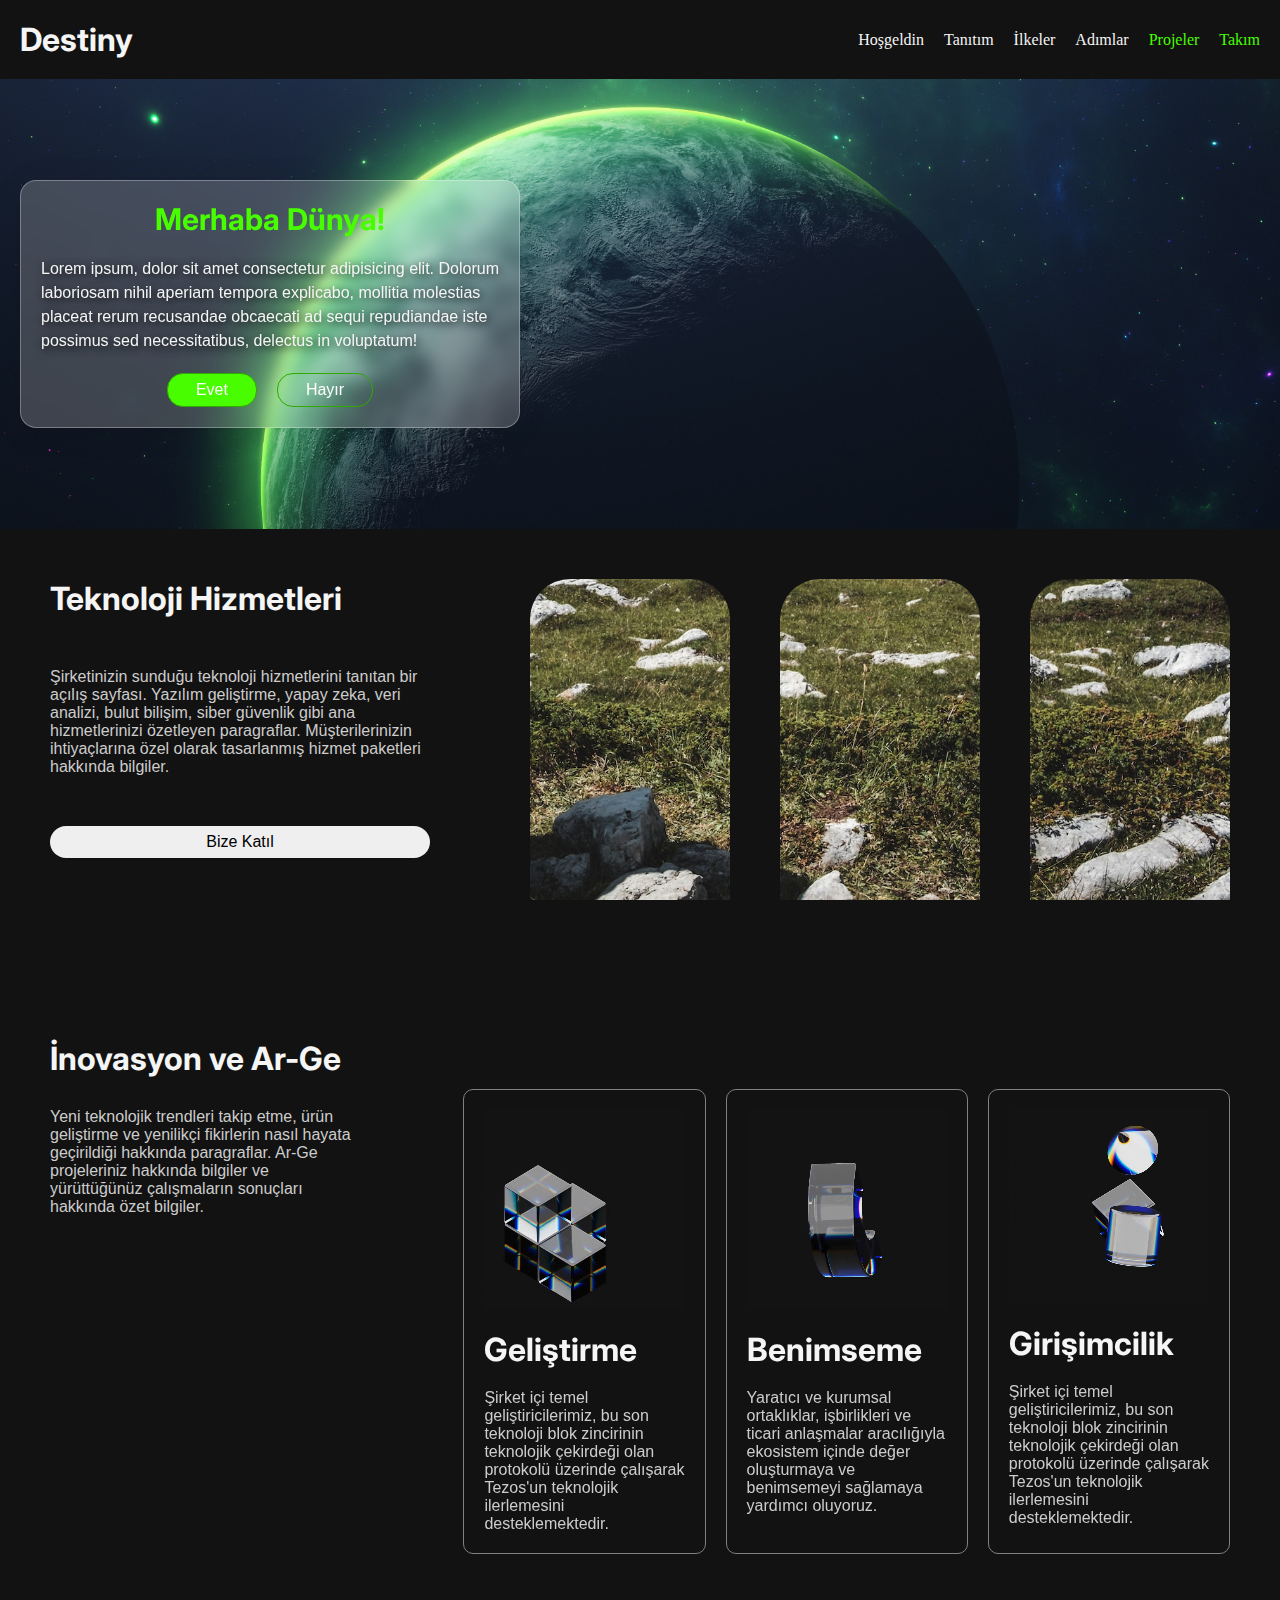
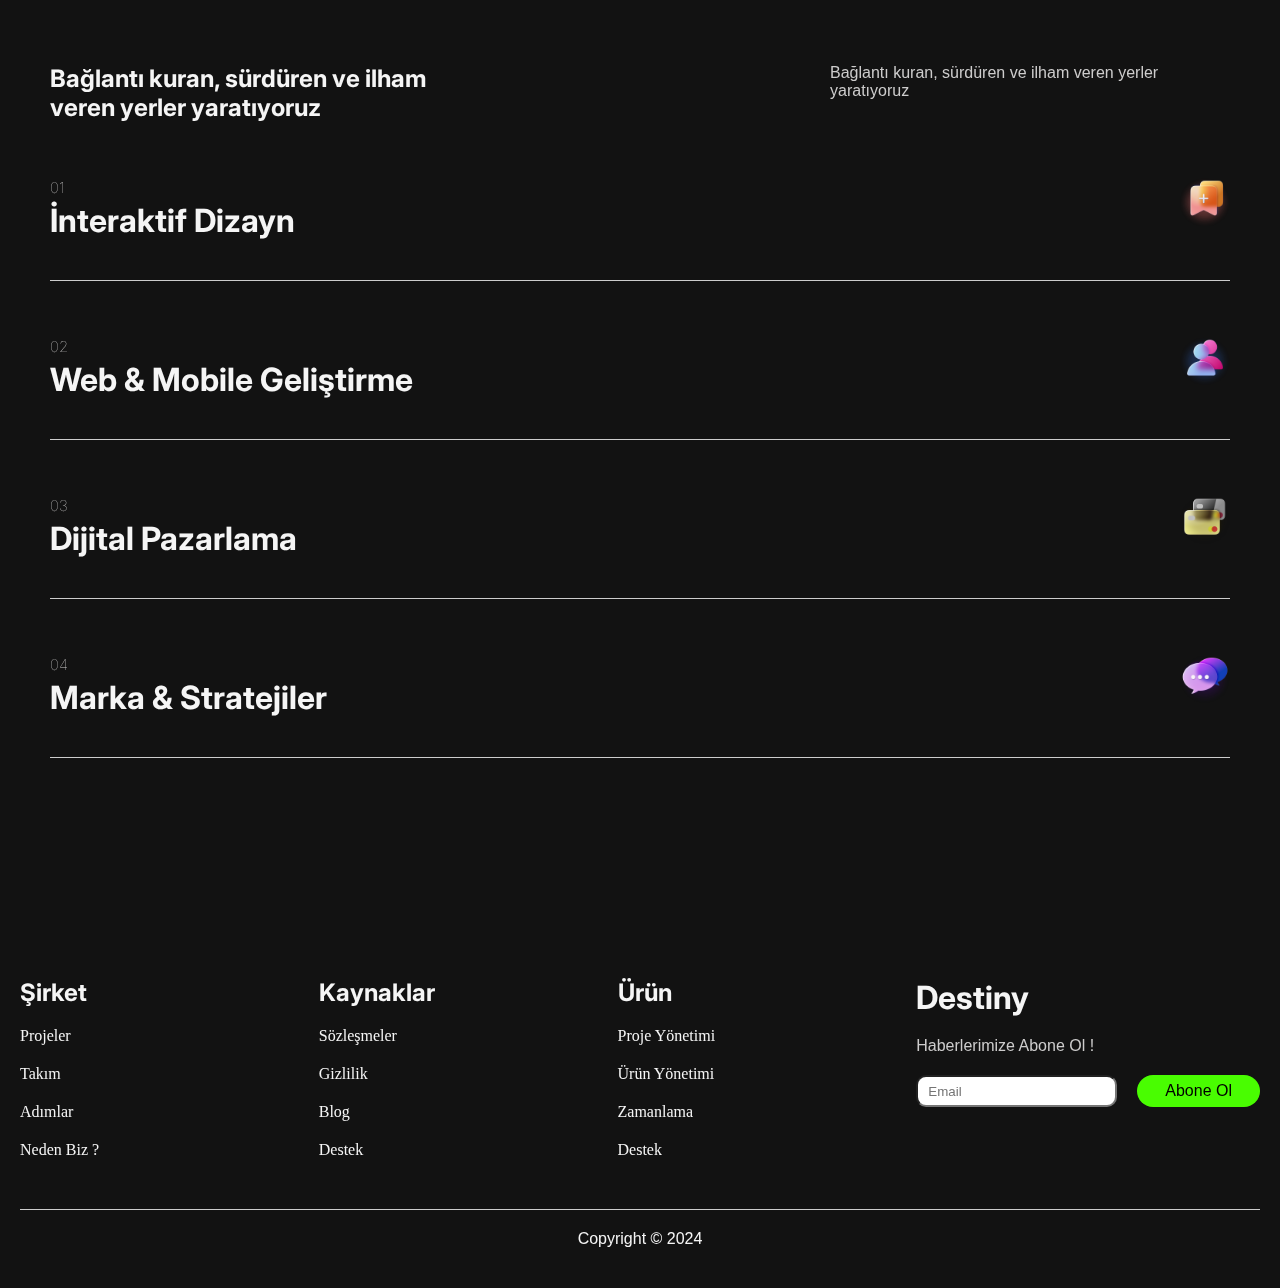
<file: destiny_website/index.html>
<!DOCTYPE html>
<html lang="en">
  <head>
    <meta charset="UTF-8" />
    <meta name="viewport" content="width=device-width, initial-scale=1.0" />
    <title>Destiny Website-Anasayfa</title>
    <!-- * Css Link -->
    <link rel="stylesheet" href="style.css" />
    <!-- * Font awesome Link -->
    <link
      rel="stylesheet"
      href="https://cdnjs.cloudflare.com/ajax/libs/font-awesome/6.7.1/css/all.min.css"
    />
  </head>
  <body>
    <!-- * Header -->
    <header>
      <!-- Logo -->
      <h1>
        <a href="/">Destiny</a>
      </h1>
      <!-- Navigation -->
      <nav>
        <a href="#hero">Hoşgeldin</a>
        <a href="#window-sec">Tanıtım</a>
        <a href="#window-sec">İlkeler</a>
        <a href="#list-sec">Adımlar</a>
        <a class="spec-link" href="/project.html">Projeler</a>
        <a class="spec-link" href="/team.html">Takım</a>
      </nav>
      <!-- Menu Icon -->
      <button id="menu-btn"><i class="fa-solid fa-bars"></i></button>
    </header>
    <!-- * Hero  -->
    <div id="hero">
      <div id="hero-inner">
        <h1>Merhaba Dünya!</h1>
        <p>
          Lorem ipsum, dolor sit amet consectetur adipisicing elit. Dolorum
          laboriosam nihil aperiam tempora explicabo, mollitia molestias placeat
          rerum recusandae obcaecati ad sequi repudiandae iste possimus sed
          necessitatibus, delectus in voluptatum!
        </p>
        <div class="buttons">
          <button>Evet</button>
          <button>Hayır</button>
        </div>
      </div>
    </div>
    <!-- ! Main -->
    <main>
      <!-- * Windows Alanı -->
      <section id="window-sec">
        <!-- Info -->
        <div class="window-sec-info">
          <h1>Teknoloji Hizmetleri</h1>
          <p>
            Şirketinizin sunduğu teknoloji hizmetlerini tanıtan bir açılış
            sayfası. Yazılım geliştirme, yapay zeka, veri analizi, bulut
            bilişim, siber güvenlik gibi ana hizmetlerinizi özetleyen
            paragraflar. Müşterilerinizin ihtiyaçlarına özel olarak tasarlanmış
            hizmet paketleri hakkında bilgiler.
          </p>
          <button>Bize Katıl</button>
        </div>
        <!-- Windows Kısmı -->
        <div class="windows">
          <div class="window"></div>
          <div class="window"></div>
          <div class="window"></div>
        </div>
      </section>
      <!-- * Card Alanı -->
      <section id="window-sec">
        <!-- Info -->
        <div class="card-sec-info">
          <h1>İnovasyon ve Ar-Ge</h1>
          <p>
            Yeni teknolojik trendleri takip etme, ürün geliştirme ve yenilikçi
            fikirlerin nasıl hayata geçirildiği hakkında paragraflar. Ar-Ge
            projeleriniz hakkında bilgiler ve yürüttüğünüz çalışmaların
            sonuçları hakkında özet bilgiler.
          </p>
        </div>
        <!-- Cards -->
        <div class="cards">
          <!-- Card -->
          <div class="card">
            <video src="./images/first.mp4"></video>
            <h1>Geliştirme</h1>
            <p>
              Şirket içi temel geliştiricilerimiz, bu son teknoloji blok
              zincirinin teknolojik çekirdeği olan protokolü üzerinde çalışarak
              Tezos'un teknolojik ilerlemesini desteklemektedir.
            </p>
          </div>
          <!-- Card -->
          <div class="card">
            <video src="./images/second.mp4"></video>
            <h1>Benimseme</h1>
            <p>
              Yaratıcı ve kurumsal ortaklıklar, işbirlikleri ve ticari
              anlaşmalar aracılığıyla ekosistem içinde değer oluşturmaya ve
              benimsemeyi sağlamaya yardımcı oluyoruz.
            </p>
          </div>
          <!-- Card -->
          <div class="card">
            <video src="./images/third.mp4"></video>
            <h1>Girişimcilik</h1>
            <p>
              Şirket içi temel geliştiricilerimiz, bu son teknoloji blok
              zincirinin teknolojik çekirdeği olan protokolü üzerinde çalışarak
              Tezos'un teknolojik ilerlemesini desteklemektedir.
            </p>
          </div>
        </div>
      </section>
      <!-- * List Alanı -->
      <section id="list-sec">
        <!-- Info -->
        <div class="info">
          <h2>Bağlantı kuran, sürdüren ve ilham veren yerler yaratıyoruz</h2>
          <p>Bağlantı kuran, sürdüren ve ilham veren yerler yaratıyoruz</p>
        </div>
        <!-- List -->
        <ul>
          <!-- list elemanı -->
          <li>
            <h1>
              <span>01</span> <br />
              İnteraktif Dizayn
            </h1>
            <img src="./images/bookmark.png" alt="" />
          </li>
          <!-- list elemanı -->
          <li>
            <h1>
              <span>02</span> <br />
              Web & Mobile Geliştirme
            </h1>
            <img src="./images/contacts.png" alt="" />
          </li>
          <!-- list elemanı -->
          <li>
            <h1>
              <span>03</span> <br />
              Dijital Pazarlama
            </h1>
            <img src="./images/cards.png" alt="" />
          </li>
          <!-- list elemanı -->
          <li>
            <h1>
              <span>04</span> <br />
              Marka & Stratejiler
            </h1>
            <img src="./images/Chat.png" alt="" />
          </li>
        </ul>
      </section>
    </main>
    <!-- * Footer -->
    <footer>
      <div class="links">
        <div class="link-area">
          <h2>Şirket</h2>
          <a href="#">Projeler</a>
          <a href="#">Takım</a>
          <a href="#">Adımlar</a>
          <a href="#">Neden Biz ?</a>
        </div>
        <div class="link-area">
          <h2>Kaynaklar</h2>
          <a href="#"> Sözleşmeler</a>
          <a href="#">Gizlilik</a>
          <a href="#">Blog</a>
          <a href="#">Destek</a>
        </div>

        <div class="link-area">
          <h2>Ürün</h2>
          <a href="#">Proje Yönetimi</a>
          <a href="#">Ürün Yönetimi</a>
          <a href="#">Zamanlama</a>
          <a href="#">Destek</a>
        </div>

        <div class="link-area">
          <h1>Destiny</h1>
          <p>Haberlerimize Abone Ol !</p>
          <form>
            <input type="text" placeholder="Email" />
            <button>Abone Ol</button>
          </form>
        </div>
      </div>
      <p class="bottom">Copyright &#169; 2024</p>
    </footer>
    <!-- * Js Bağlantı -->
    <script src="./main.js"></script>
  </body>
</html>
</file>
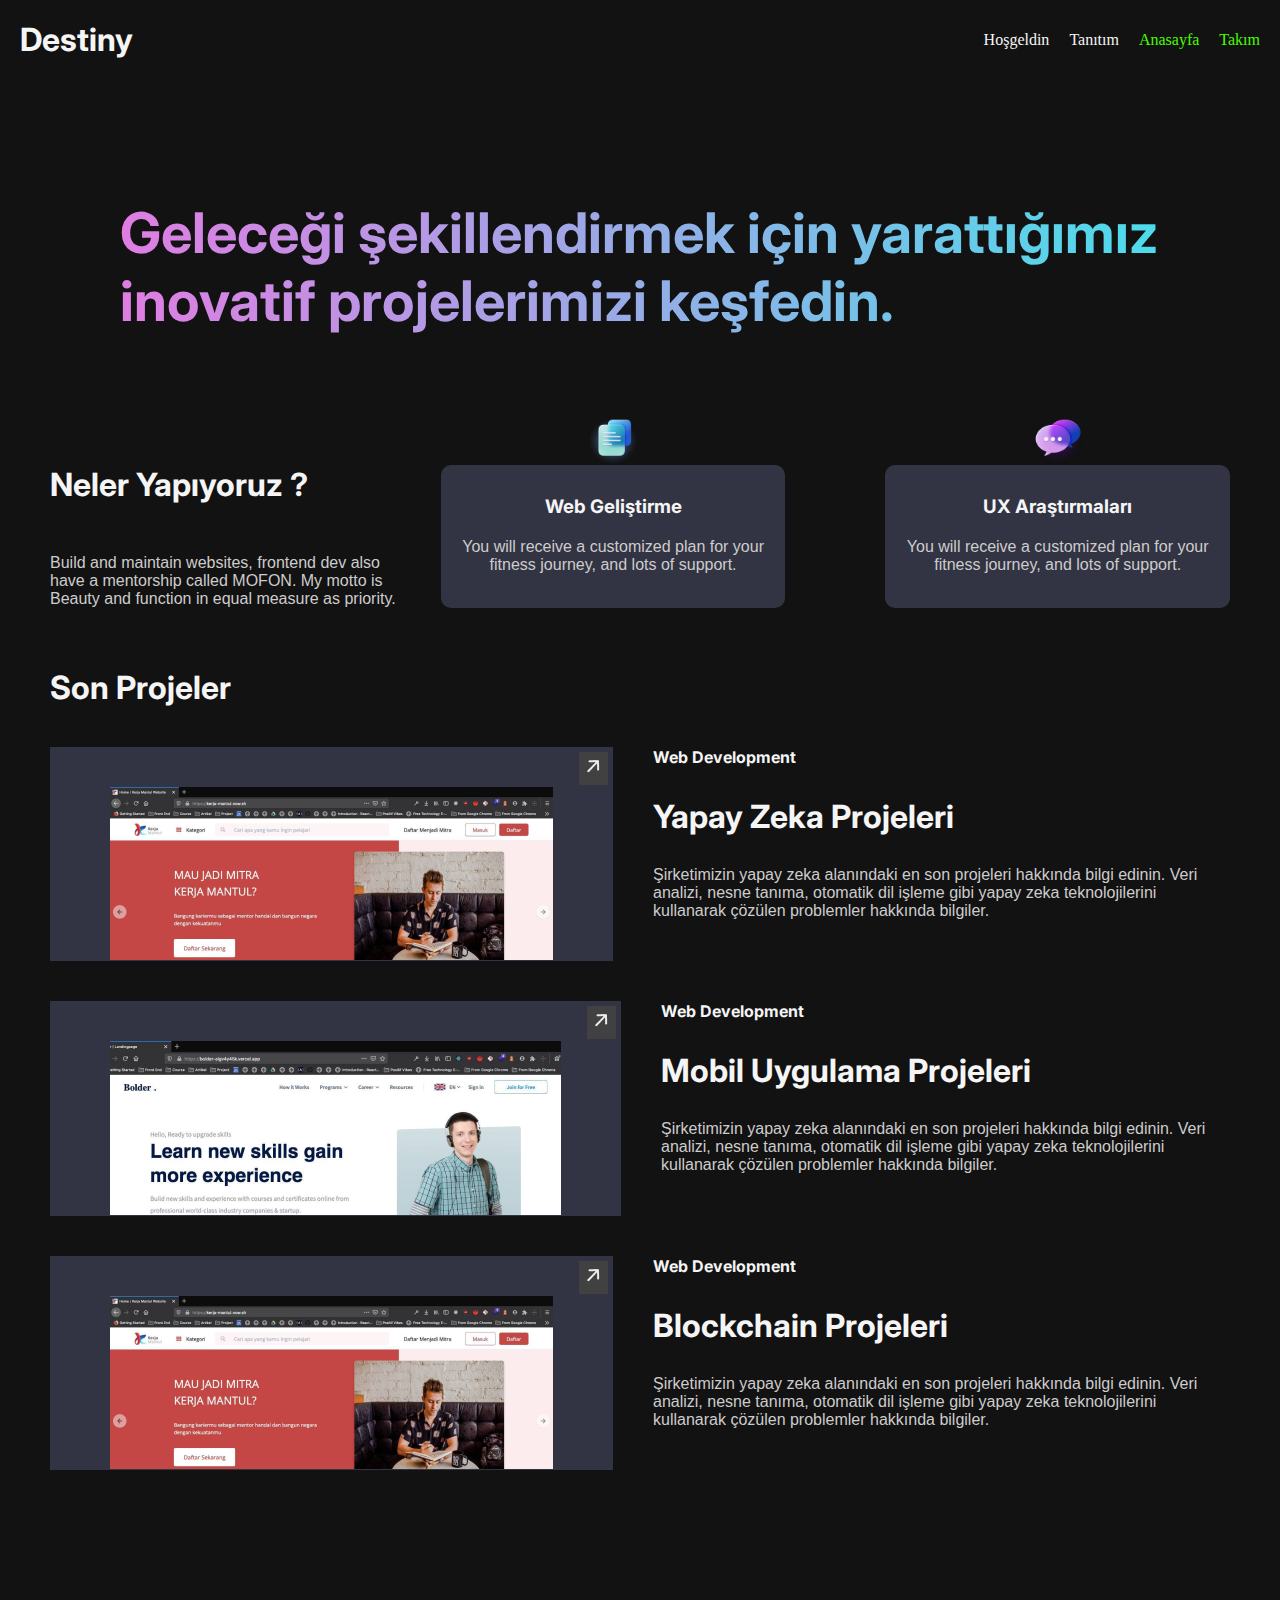
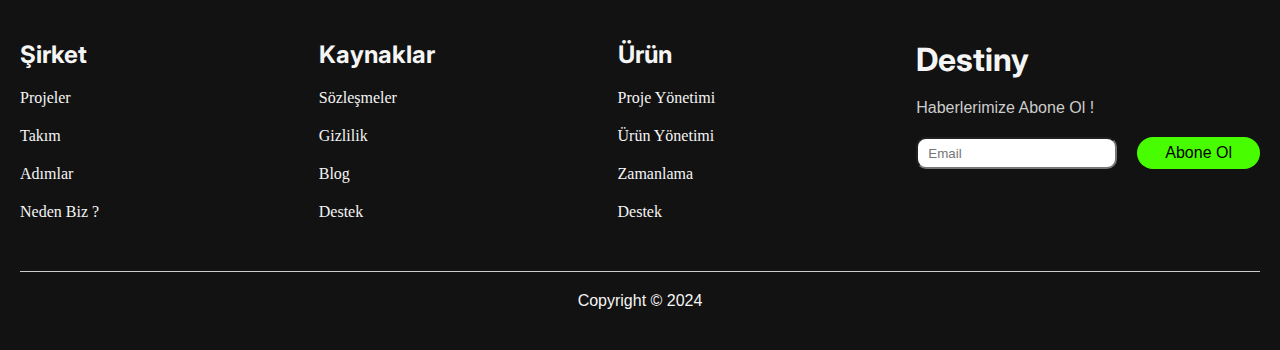
<file: destiny_website/project.html>
<!DOCTYPE html>
<html lang="en">
  <head>
    <meta charset="UTF-8" />
    <meta name="viewport" content="width=device-width, initial-scale=1.0" />
    <title>Destiny Website-Project</title>
    <!-- * Css Link -->
    <link rel="stylesheet" href="style.css" />
    <!-- * Font awesome Link -->
    <link
      rel="stylesheet"
      href="https://cdnjs.cloudflare.com/ajax/libs/font-awesome/6.7.1/css/all.min.css"
    />
  </head>
  <body>
    <!-- * Header -->
    <header>
      <!-- Logo -->
      <h1>
        <a href="/">Destiny</a>
      </h1>
      <!-- Navigation -->
      <nav>
        <a href="#welcome">Hoşgeldin</a>
        <a href="#what-sec">Tanıtım</a>
        <a class="spec-link" href="/">Anasayfa</a>
        <a class="spec-link" href="/team.html">Takım</a>
      </nav>
      <!-- Menu Icon -->
      <button id="menu-btn"><i class="fa-solid fa-bars"></i></button>
    </header>
    <!-- * Main Alanı -->
    <main>
      <h1 class="welcome" id="welcome">
        Geleceği şekillendirmek için yarattığımız inovatif projelerimizi
        keşfedin.
      </h1>
      <!-- * WhatSec  -->
      <section id="what-sec">
        <!-- Yazı Kısmı -->
        <div class="info">
          <h1>Neler Yapıyoruz ?</h1>
          <p>
            Build and maintain websites, frontend dev also have a mentorship
            called MOFON. My motto is Beauty and function in equal measure as
            priority.
          </p>
        </div>
        <!-- Cards Kısmı -->
        <div class="cards">
          <!-- Card -->
          <div class="what-card">
            <img src="./images/docs.png" alt="" />
            <h3>Web Geliştirme</h3>
            <p>
              You will receive a customized plan for your fitness journey, and
              lots of support.
            </p>
          </div>
          <!-- Card -->
          <div class="what-card">
            <img src="./images/Chat.png" alt="" />
            <h3>UX Araştırmaları</h3>
            <p>
              You will receive a customized plan for your fitness journey, and
              lots of support.
            </p>
          </div>
        </div>
      </section>
      <!-- * Projects -->
      <section id="project-sec">
        <h1>Son Projeler</h1>
        <!-- Project Card -->
        <div class="project">
          <!-- Image -->
          <div class="project-image">
            <span class="icon">
              <img src="./images/arrow.png" alt="" />
            </span>
            <img src="./images/project1.png" alt="" />
          </div>
          <!-- Info -->
          <div class="project-info">
            <h4>Web Development</h4>
            <h1>Yapay Zeka Projeleri</h1>
            <p>
              Şirketimizin yapay zeka alanındaki en son projeleri hakkında bilgi
              edinin. Veri analizi, nesne tanıma, otomatik dil işleme gibi yapay
              zeka teknolojilerini kullanarak çözülen problemler hakkında
              bilgiler.
            </p>
          </div>
        </div>
        <!-- Project Card -->
        <div class="project">
          <!-- Image -->
          <div class="project-image">
            <span class="icon">
              <img src="./images/arrow.png" alt="" />
            </span>
            <img src="./images/project2.png" alt="" />
          </div>
          <!-- Info -->
          <div class="project-info">
            <h4>Web Development</h4>
            <h1>Mobil Uygulama Projeleri</h1>
            <p>
              Şirketimizin yapay zeka alanındaki en son projeleri hakkında bilgi
              edinin. Veri analizi, nesne tanıma, otomatik dil işleme gibi yapay
              zeka teknolojilerini kullanarak çözülen problemler hakkında
              bilgiler.
            </p>
          </div>
        </div>
        <!-- Project Card -->
        <div class="project">
          <!-- Image -->
          <div class="project-image">
            <span class="icon">
              <img src="./images/arrow.png" alt="" />
            </span>
            <img src="./images/project1.png" alt="" />
          </div>
          <!-- Info -->
          <div class="project-info">
            <h4>Web Development</h4>
            <h1>Blockchain Projeleri</h1>
            <p>
              Şirketimizin yapay zeka alanındaki en son projeleri hakkında bilgi
              edinin. Veri analizi, nesne tanıma, otomatik dil işleme gibi yapay
              zeka teknolojilerini kullanarak çözülen problemler hakkında
              bilgiler.
            </p>
          </div>
        </div>
      </section>
    </main>
    <!-- * Footer -->
    <footer>
      <div class="links">
        <div class="link-area">
          <h2>Şirket</h2>
          <a href="#">Projeler</a>
          <a href="#">Takım</a>
          <a href="#">Adımlar</a>
          <a href="#">Neden Biz ?</a>
        </div>
        <div class="link-area">
          <h2>Kaynaklar</h2>
          <a href="#"> Sözleşmeler</a>
          <a href="#">Gizlilik</a>
          <a href="#">Blog</a>
          <a href="#">Destek</a>
        </div>

        <div class="link-area">
          <h2>Ürün</h2>
          <a href="#">Proje Yönetimi</a>
          <a href="#">Ürün Yönetimi</a>
          <a href="#">Zamanlama</a>
          <a href="#">Destek</a>
        </div>

        <div class="link-area">
          <h1>Destiny</h1>
          <p>Haberlerimize Abone Ol !</p>
          <form>
            <input type="text" placeholder="Email" />
            <button>Abone Ol</button>
          </form>
        </div>
      </div>
      <p class="bottom">Copyright &#169; 2024</p>
    </footer>
    <!-- * Js Bağlantı -->
    <script src="./main.js"></script>
  </body>
</html>
</file>
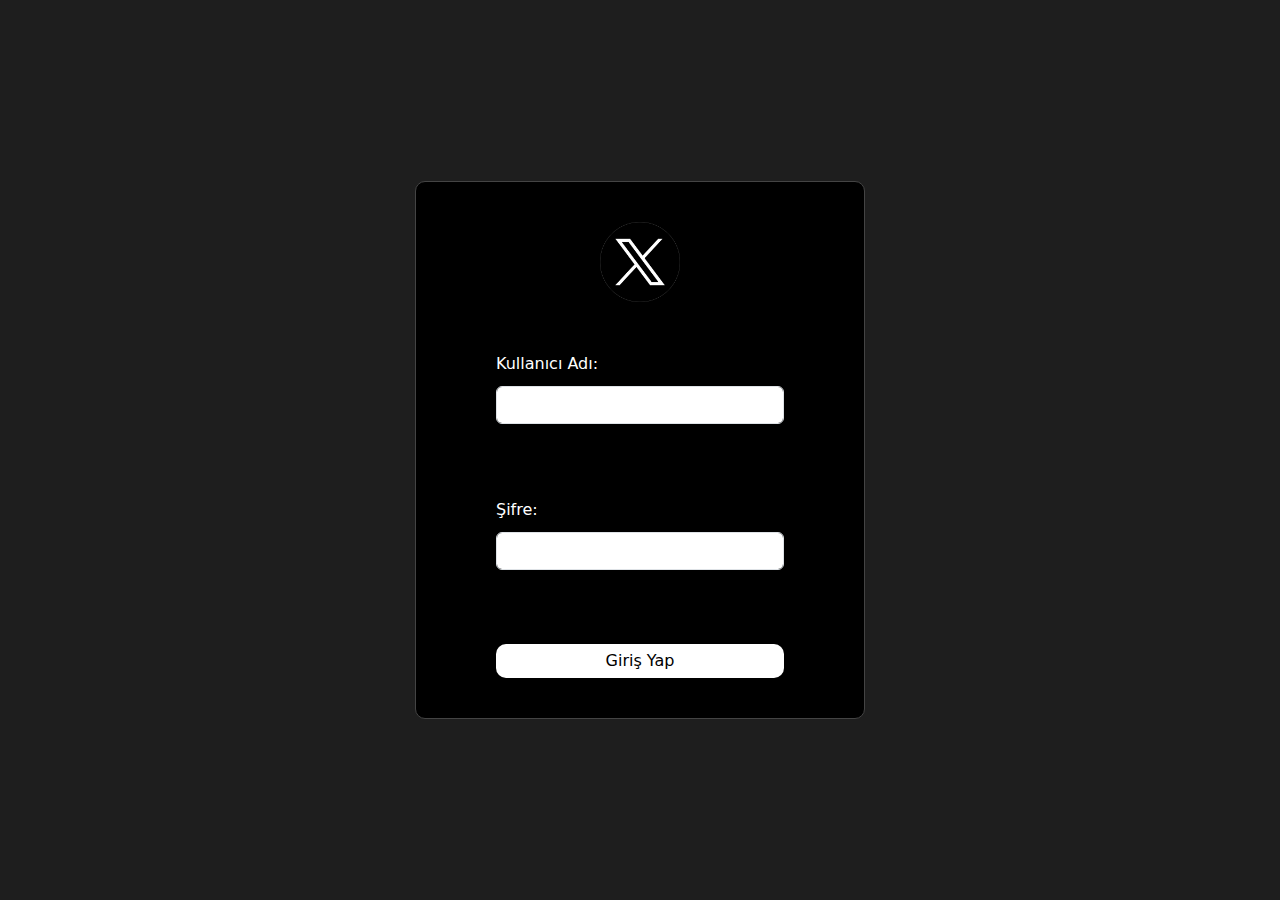
<file: x-clone/auth.html>
<!DOCTYPE html>
<html lang="en">
  <head>
    <meta charset="UTF-8" />
    <meta name="viewport" content="width=device-width, initial-scale=1.0" />
    <title>X Clone-Giriş Yap</title>
    <!-- * Bs Link -->
    <link
      href="https://cdn.jsdelivr.net/npm/bootstrap@5.3.3/dist/css/bootstrap.min.css"
      rel="stylesheet"
      integrity="sha384-QWTKZyjpPEjISv5WaRU9OFeRpok6YctnYmDr5pNlyT2bRjXh0JMhjY6hW+ALEwIH"
      crossorigin="anonymous"
    />
    <!-- * Css Link -->
    <link rel="stylesheet" href="./style/style.css" />
  </head>
  <body class="auth-page">
    <!-- * Form -->
    <form id="login">
      <img src="./images/x-logo .png" alt="" />
      <!-- Name -->
      <div class="name">
        <label>Kullanıcı Adı:</label>
        <input type="text" class="form-control" id="name" />
        <div class="name-warning mt-4">
          <!-- <p class="warning">Kullanıcı adı zorunludur</p> -->
        </div>
      </div>
      <div class="password">
        <label>Şifre:</label>
        <input type="password" class="form-control" id="password" />
        <div class="pass-warning mt-4">
          <!-- <p class="warning">Şifre zorunludur</p> -->
        </div>
      </div>

      <button type="submit" id="auth-login">Giriş Yap</button>
    </form>
    <!-- * Js Bağlantı -->
    <script src="./js/auth.js" type="module"></script>
  </body>
</html>
</file>
<file: destiny_website/style.css>
/* * Google Fonts */
@import url("https://fonts.googleapis.com/css2?family=Inter:ital,opsz,wght@0,14..32,100..900;1,14..32,100..900&family=Poppins:ital,wght@0,100;0,200;0,300;0,400;0,500;0,600;0,700;0,800;0,900;1,100;1,200;1,300;1,400;1,500;1,600;1,700;1,800;1,900&display=swap");
/* font-family: "Inter", sans-serif; */
/* font-family: "Poppins", sans-serif; */

/* * Css Reset */
* {
  margin: 0;
  padding: 0;
  box-sizing: border-box;
  list-style: none;
  scroll-behavior: smooth;
}

/* * Css Tanımlamaları */
:root {
  --green: #49fd01;
  --white: #f5f5f5;
  --gray: #cdcccc;
  --black: #121212;
}

body {
  background-color: var(--black);
  color: var(--white);
}

a {
  text-decoration: none;
  color: var(--white);
}

h1,
h2,
h3,
h4 {
  font-family: "Inter", sans-serif;
}
p {
  color: var(--gray);
  font-family: sans-serif;
}
button {
  border: none;
  outline: none;
  padding: 7px 28px;
  font-size: 16px;
  border-radius: 16px;
  cursor: pointer;
  transition: all 0.4s;
}
button:hover {
  scale: 0.8;
  box-shadow: 2px 2px 20px var(--gray);
}
section {
  padding: 30px;
}
main {
  padding: 20px;
}

/* * Header */
header {
  display: flex;
  align-items: center;
  justify-content: space-between;
  padding: 20px;
  position: sticky;
  top: 0;
  background-color: var(--black);
  z-index: 99999;
}

#menu-btn {
  display: none;
  border: none;
  outline: none;
  padding: 10px;
  border-radius: 10px;
}
#menu-btn i {
  font-size: 20px;
}
header nav {
  display: flex;
  gap: 20px;
}

.spec-link {
  color: var(--green);
}

/* ! Anasayfa Css */

/* * Hero */
#hero {
  background: url("./images/back.jpg");
  height: 50vh;
  background-size: cover;
  background-attachment: fixed;
  display: flex;
  align-items: center;
}
#hero-inner {
  max-width: 500px;
  display: flex;
  flex-direction: column;
  gap: 20px;
  padding: 20px;
  margin-left: 20px;
  align-items: center;
  /* From https://css.glass */
  background: rgba(255, 255, 255, 0.2);
  border-radius: 16px;
  box-shadow: 0 4px 30px rgba(0, 0, 0, 0.1);
  backdrop-filter: blur(7.6px);
  -webkit-backdrop-filter: blur(7.6px);
  border: 1px solid rgba(255, 255, 255, 0.3);
}
#hero-inner h1 {
  color: var(--green);
  font-size: 30px;
}
#hero-inner p {
  text-shadow: 2px 2px 10px black;
  line-height: 1.5;
  color: #f5f5f5;
  font-family: sans-serif;
}
#hero-inner .buttons button:nth-child(1) {
  background-color: var(--green);
}
/* *  Windows  */

#window-sec {
  display: flex;
  justify-content: space-between;
  gap: 100px;
}
.window-sec-info {
  max-width: 600px;
  display: flex;
  flex-direction: column;
  gap: 50px;
}
.window-sec-info button {
  max-height: 60px;
  max-width: 500px;
}

.windows {
  display: grid;
  grid-template-columns: auto auto auto;
  gap: 50px;
}
.windows .window {
  min-width: 200px;
  height: 400px;
  background: url("./images/sec2.jpg");
  background-size: cover;
  background-attachment: fixed;
  /*   background-attachment: fixed ilgili arka planı sabitleyerek sanki aşağıdan yukarıya bir geçiş sağlanıyor efekti elde etmemize olanak tanıdı. */
  border-radius: 40px 40px 0 0;
}
.windows .window:nth-child(2) {
  border-radius: 40px;
}
/*  * Cards */
.card-sec-info {
  max-width: 600px;
  display: flex;
  flex-direction: column;
  gap: 30px;
}
.cards {
  display: grid;
  grid-template-columns: repeat(3, 1fr);
  gap: 20px;
}
.cards .card video {
  max-width: 200px;
}
.cards .card {
  border: 1px solid gray;
  display: flex;
  flex-direction: column;
  gap: 20px;
  padding: 20px;
  margin-top: 50px;
  border-radius: 10px;
}

/* * List  */
#list-sec {
  margin: 50px 0;
}
#list-sec .info {
  display: flex;
  justify-content: space-between;
  gap: 40px;
}
.info h2,
.info p {
  max-width: 400px;
}

#list-sec ul li {
  display: flex;
  justify-content: space-between;
  align-items: center;
  margin-top: 40px;
  border-bottom: 1px solid var(--gray);
  padding-bottom: 40px;
  img {
    width: 50px;
  }
  h1 span {
    color: var(--gray);
    font-weight: 100;
    font-size: 15px;
    margin-bottom: 8%;
  }
}
/* * Footer */
footer {
  margin-top: 100px;
  padding: 20px;
}
.links {
  display: grid;
  grid-template-columns: repeat(4, 1fr);
  column-gap: 20px;
}
.link-area {
  display: flex;
  flex-direction: column;
  gap: 20px;
}
.link-area form {
  display: flex;
  gap: 20px;
}
.link-area form input {
  padding: 5px 10px;
  border-radius: 10px;
  max-height: 50px;
  outline: none;
}

.link-area form button {
  background-color: var(--green);
  white-space: nowrap;
}

footer .bottom {
  text-align: center;
  color: var(--white);
  margin-top: 50px;
  border-top: 1px solid var(--gray);
  padding: 20px;
}

/* ! Projeler Sayfası Css */
.welcome {
  max-width: 1300px;
  font-size: 56px;
  padding: 100px;
  /* Arkaplana renk geçişi verildi */
  background-image: linear-gradient(270deg, #3ee5ec 0%, #ee74e1 100%);
  /* Verilen renk geçişi yazıya aktarıldı */
  -webkit-background-clip: text;
  /* Geçirilen yazı rengi sabitlendi */
  -webkit-text-fill-color: transparent;
}
/* WhatSec */
#what-sec {
  display: flex;
  justify-content: space-between;
  gap: 40px;
}
#what-sec .info {
  max-width: 400px;
}
#what-sec .info h1 {
  margin-bottom: 50px;
  white-space: nowrap;
}

#what-sec .cards {
  display: flex;
  gap: 100px;
}
#what-sec .cards .what-card {
  background-color: #323443;
  min-width: 200px;
  max-width: 400px;
  display: flex;
  flex-direction: column;
  align-items: center;
  text-align: center;
  gap: 20px;
  border-radius: 10px;
  padding: 30px 20px;
  position: relative;
}
#what-sec .cards .what-card img {
  position: absolute;
  top: -50px;
  width: 50px;
}
/* ProjectSec */
#project-sec {
  display: flex;
  flex-direction: column;
  gap: 40px;
}
#project-sec .project {
  display: flex;
  gap: 40px;
}
#project-sec .project .project-image {
  display: flex;
  align-items: end;
  background-color: #323443;
  padding: 40px 60px 1px;
  position: relative;
}
#project-sec .project .project-image:hover {
  background: linear-gradient(45deg, #c899ff 0%, #43dce7 52%, #49f5a2 90%);
  cursor: pointer;
}
#project-sec .project .project-image .icon {
  position: absolute;
  right: 5px;
  top: 5px;
  background-color: #414141;
}
#project-sec .project-info {
  display: flex;
  flex-direction: column;
  gap: 30px;
  max-width: 700px;
}
/* ! Takım Sayfası Css */
/* Count */
#count-sec {
  display: flex;
  justify-content: space-between;
  align-items: center;
}

#count-sec .count-sec-left {
  display: flex;
  flex-direction: column;
  gap: 50px;
}
#count-sec .count-sec-left .counter {
  background: rgba(48, 46, 46, 0.74);
  border-radius: 16px;
  box-shadow: 0 4px 30px rgba(0, 0, 0, 0.1);
  backdrop-filter: blur(13.1px);
  -webkit-backdrop-filter: blur(13.1px);
  padding: 20px;
  border: 1px solid rgba(255, 255, 255, 0.3);
}
#count-sec .count-sec-left .counter .boxes {
  display: grid;
  grid-template-columns: repeat(4, 1fr);
  column-gap: 20px;
  margin-top: 20px;
}
.boxes .box {
  background-color: #000116;
  text-align: center;
  padding: 10px;
  border-radius: 10px;
}

.buttons {
  display: flex;
  gap: 20px;
}
.buttons button {
  background-color: transparent;
  color: #ffff;
  border: 1px solid #30a900;
  transition: all 0.8s;
}
.buttons button:hover {
  background-color: #30a900;
}
.count-sec-right img {
  border-radius: 10px;
}
/* Images */
#images-sec {
  display: flex;
  justify-content: space-between;
  gap: 20px;
}

#images-sec .img-card {
  position: relative;
  border: 1px solid rgba(255, 255, 255, 0.56);
  border-radius: 20px;
  transition: all 0.5s;
}
#images-sec .img-card:hover {
  scale: 0.8;
  cursor: pointer;
}
#images-sec .img-card img {
  border-radius: 20px;
}
#images-sec .img-card h4 {
  position: absolute;
  bottom: 0;
  width: 100%;
  padding: 20px;
  text-align: center;
  background: rgba(255, 255, 255, 0.52);
  border-radius: 16px;
  box-shadow: 0 4px 30px rgba(0, 0, 0, 0.1);
  backdrop-filter: blur(12px);
  -webkit-backdrop-filter: blur(12px);
  border: 1px solid rgba(255, 255, 255, 0.56);
  color: #333;
  font-weight: bold;
  font-size: 20px;
}
/* Donation  */
#donate-sec {
  position: relative;
  display: inline-block;
  left: 50%;
  transform: translate(-50%);
  width: 50%;
}
#donate-sec .donate-sec-info {
  display: flex;
  justify-content: space-between;
  margin-bottom: 30px;
  gap: 50px;
}
#donate-sec .donate-sec-info h1 {
  white-space: nowrap;
}
#donate-sec .donate-sec-info button {
  white-space: nowrap;
}
.donate-sec-content {
  display: grid;
  grid-template-columns: repeat(4, 200px);
  justify-content: center;
  gap: 40px;
}

.donate-sec-content .donate-sec-people {
  display: flex;
  background-color: #640863;
  padding: 10px;
  border-radius: 60px;
  gap: 5px;
}
.donate-sec-content .donate-sec-people img {
  width: 50px;
  height: 50px;
  border-radius: 50%;
}

/* ! Responsive Tasarım */

@media (max-width: 1400px) {
  #images-sec {
    flex-direction: column;
    align-items: center;
    gap: 50px;
    margin-top: 60px;
  }
}

@media (max-width: 1200px) {
  /* Windows */
  #window-sec {
    flex-direction: column;
    align-items: center;
  }
  .windows .window {
    height: 300px;
  }
  /* Card */
  .cards {
    grid-template-columns: repeat(2, 1fr);
    place-items: center;
  }
  .card {
    max-width: 400px;
  }
  .card-sec-info {
    display: flex;
    align-items: center;
    justify-content: center;
  }
  /* What */
  #what-sec {
    flex-direction: column;
    gap: 60px;
  }
  #what-sec .info {
    max-width: unset;
    display: flex;
    gap: 20px;
  }
  #what-sec .info p {
    max-width: unset;
  }
  /* Projects */
  #project-sec .project {
    flex-direction: column-reverse;
    /* 1200px altında ilgili elemanlar hem alt alta gelsin hemde takla atsın */
  }
  #project-sec .project .project-image {
    padding: 20px 100px 0;
    justify-content: center;
  }
}
@media (max-width: 1000px) {
  .cards {
    grid-template-columns: 1fr;
  }
  footer .links {
    grid-template-columns: repeat(2, 1fr);
    gap: 30px;
    padding: 30px;
  }
  .link-area form {
    flex-direction: column;
  }
  .link-area form input {
    max-width: 200px;
  }
  #images-sec .img-card img {
    width: 300px;
  }
  #images-sec .img-card h4 {
    font-size: 15px;
  }
  .donate-sec-content {
    grid-template-columns: repeat(3, 200px);
  }
  #donate-sec .donate-sec-info {
    justify-content: center;
  }
}

@media (max-width: 800px) {
  header nav {
    display: none;
  }
  #menu-btn {
    display: block;
  }
  .open-nav {
    display: flex;
    flex-direction: column;
    position: fixed;
    top: 75px;
    right: 20px;
    background-color: #323443;
    padding: 20px;
    border-radius: 20px;
  }
  .open-nav a:hover {
    color: #30a900;
  }
  #hero {
    justify-content: center;
  }
  #hero-inner {
    margin: 40px;
  }
  #count-sec {
    flex-direction: column;
    gap: 50px;
  }
  .donate-sec-content {
    grid-template-columns: repeat(2, 200px);
  }
}
</file>
<file: x-clone/style/style.css>
@import url("https://fonts.googleapis.com/css2?family=Poppins:ital,wght@0,100;0,200;0,300;0,400;0,500;0,600;0,700;0,800;0,900;1,100;1,200;1,300;1,400;1,500;1,600;1,700;1,800;1,900&display=swap");
button {
  border: none;
  outline: none;
  border-radius: 10px;
  cursor: pointer;
  padding: 5px 10px;
  transition: all 0.5s;
}

.auth-page {
  background-color: #1e1e1e;
  display: grid;
  place-items: center;
  min-height: 100vh;
}

.auth-page form {
  background-color: black;
  color: white;
  display: flex;
  flex-direction: column;
  align-items: center;
  padding: 40px 80px;
  border: 1px solid #444444;
  border-radius: 10px;
  gap: 50px;
  min-width: 450px;
}
.auth-page form img {
  width: 80px;
}
.auth-page form div {
  width: 100%;
}
.auth-page form div input {
  margin-top: 10px;
}
.auth-page form button {
  width: 100%;
  background-color: white;
}
.auth-page form button:hover {
  background-color: rgba(255, 255, 255, 0.5764705882);
}
.auth-page form .warning {
  max-width: 100%;
  background-color: #f8d7da;
  padding: 5px 10px;
  color: black;
  border-radius: 5px;
}

.top {
  display: flex;
  align-items: center;
  gap: 20px;
}
.top i {
  font-size: 30px;
}
.top h3 {
  font-size: 25px;
}

.tweet-info {
  display: flex;
  flex-direction: column;
  gap: 20px;
  margin-top: 20px;
}
.tweet-info .user {
  display: flex;
  justify-content: space-between;
  align-items: center;
}
.tweet-info .user .info {
  display: flex;
  align-items: center;
  gap: 10px;
}
.tweet-info .user .info img {
  width: 50px;
  height: 50px;
  border-radius: 50%;
}
.tweet-info .user button {
  border-radius: 10px;
  margin-right: 20px;
  padding: 12px 18px;
}
.tweet-info .user button:hover {
  background-color: rgb(157, 157, 157);
}
.tweet-info .data {
  display: flex;
  gap: 20px;
}
.tweet-info .data p {
  color: rgb(157, 157, 157);
}
.tweet-info .data p .count {
  color: white;
  font-weight: bold;
}
.tweet-info .buttons {
  display: flex;
  justify-content: space-between;
}
.tweet-info .buttons button {
  display: flex;
  gap: 5px;
  background: none;
  color: gray;
  border-radius: 50px;
  font-size: 15px;
}
.tweet-info .buttons button:hover {
  background-color: rgba(152, 152, 152, 0.331);
}

.user-page .top {
  padding: 20px;
}
.user-page .banner {
  position: relative;
}
.user-page .banner img {
  width: 100%;
  height: 200px;
}
.user-page .banner .user-pp {
  position: absolute;
  left: 30px;
  bottom: -65px;
  max-width: 130px;
  max-height: 130px;
  -o-object-fit: cover;
     object-fit: cover;
  border-radius: 50%;
}
.user-page .buttons {
  display: flex;
  justify-content: end;
  align-items: center;
  margin-top: 40px;
  margin-right: 40px;
  gap: 30px;
}
.user-page .buttons .icon {
  width: 40px;
  height: 40px;
  border: 1px solid white;
  display: grid;
  place-items: center;
  border-radius: 50%;
}
.user-page .buttons button {
  width: 100px;
  border-radius: 20px;
}
.user-page .user-page-info {
  padding: 20px;
  border-bottom: 1px solid rgb(70, 70, 70);
}
.user-page .user-page-info div {
  display: flex;
  gap: 40px;
}
.user-page .user-page-info div p {
  color: rgb(171, 171, 171);
}
.user-page .user-page-info div p .count {
  color: white;
  font-weight: bold;
}

.news {
  padding: 20px;
  display: flex;
  flex-direction: column;
  align-items: center;
  gap: 50px;
}
.news form {
  background-color: rgb(40, 40, 40);
  padding: 5px 15px;
  display: flex;
  align-items: center;
  gap: 10px;
  border-radius: 40px;
  color: rgb(183, 181, 181);
}
.news form input {
  background: none;
  border: none;
  outline: none;
  color: rgb(183, 181, 181);
}
.news .trends {
  background-color: rgb(40, 40, 40);
  padding: 20px;
  list-style: none;
  min-width: 250px;
  border-radius: 10px;
}
.news .trends li {
  padding: 10px;
  border-bottom: 1px solid rgb(90, 90, 90);
}

a {
  text-decoration: none;
  color: white;
}

.feed {
  background-color: black;
  color: white;
  min-height: 100vh;
  overflow: hidden;
  display: grid;
  grid-template-columns: 1fr 3fr 1fr;
  font-family: "Poppins", sans-serif;
}
@media (max-width: 1000px) {
  .feed {
    grid-template-columns: 1fr 3fr;
  }
}
@media (min-width: 1000px) {
  .feed {
    grid-template-columns: 1fr 600px 1fr;
  }
}
.feed .left-bar {
  display: flex;
  flex-direction: column;
  justify-content: space-between;
  margin-top: 20px;
}
@media (min-width: 1300px) {
  .feed .left-bar {
    align-items: end;
    margin-right: 50px;
  }
}
.feed .left-bar img {
  width: 80px;
}
@media (max-width: 1300px) {
  .feed .left-bar img {
    width: 50px;
  }
}
.feed .left-bar nav {
  display: flex;
  flex-direction: column;
}
@media (max-width: 1300px) {
  .feed .left-bar nav {
    padding: 10px 20px;
    align-items: end;
  }
}
.feed .left-bar nav a {
  text-decoration: none;
  color: white;
  display: flex;
  gap: 10px;
  font-size: 19px;
  padding: 20px 10px;
  border-radius: 6px;
  transition: all 0.5s;
}
.feed .left-bar nav a:hover {
  background-color: rgb(50, 50, 50);
}
.feed .left-bar nav button {
  background-color: #1ea1f2;
  color: white;
  margin-top: 20px;
  border-radius: 5px;
  font-weight: bold;
  padding: 10px;
}
.feed .left-bar nav button:hover {
  background-color: rgba(0, 97, 161, 0.512);
}
@media (max-width: 1300px) {
  .feed .left-bar nav button {
    width: 50px;
    height: 50px;
    border-radius: 50%;
    display: grid;
    place-items: center;
    padding: 0;
  }
}
.feed .left-bar nav button span {
  font-weight: bold;
}
.feed .left-bar nav span {
  white-space: nowrap;
}
@media (max-width: 1300px) {
  .feed .left-bar nav span {
    display: none;
  }
}
@media (max-width: 1300px) {
  .feed .left-bar nav i {
    font-size: 26px;
  }
}
.feed .left-bar .user-info {
  padding: 20px;
  display: flex;
  align-items: center;
  gap: 20px;
  margin-bottom: 20px;
}
@media (max-width: 1300px) {
  .feed .left-bar .user-info {
    flex-direction: column;
    align-items: end;
    margin-top: 70px;
  }
}
.feed .left-bar .user-info img {
  width: 60px;
  height: 60px;
  border-radius: 50%;
}
.feed .left-bar .user-info button {
  background-color: gray;
  color: white;
  border-radius: 6px;
  display: flex;
  align-items: center;
}
.feed .left-bar .user-info button span {
  font-size: 15px;
  pointer-events: none;
}
@media (max-width: 1300px) {
  .feed .left-bar .user-info button span {
    display: none;
  }
}
.feed .left-bar .user-info button i {
  pointer-events: none;
  font-size: 25px;
}
@media (max-width: 1300px) {
  .feed .left-bar .user-info p {
    display: none;
  }
}
.feed main {
  border: 1px solid rgb(50, 50, 50);
  height: 100vh;
  padding: 10px;
  overflow: hidden;
  overflow-y: auto;
}
.feed main header {
  font-weight: bold;
  font-size: 20px;
  padding: 20px;
  border-bottom: 1px solid rgb(50, 50, 50);
}
.feed main #post-tweets {
  display: flex;
  gap: 10px;
  padding: 10px;
  border-bottom: 1px solid rgb(50, 50, 50);
}
.feed main #post-tweets img {
  width: 50px;
  height: 50px;
  border-radius: 50%;
}
.feed main #post-tweets .input-area {
  width: 100%;
}
.feed main #post-tweets .input-area input {
  padding: 10px 20px;
  width: 100%;
  border: none;
  outline: none;
  background-color: black;
  font-size: 20px;
}
.feed main #post-tweets .input-area .buttons {
  display: flex;
  justify-content: end;
}
.feed main #post-tweets .input-area .buttons button {
  background-color: #0e619b;
  color: white;
  padding: 10px;
  border-radius: 60px;
  font-size: 15px;
}
.feed main #post-tweets .input-area .buttons button:hover {
  background-color: rgba(0, 98, 155, 0.608);
}
.feed main .tweets-area {
  display: flex;
  flex-direction: column;
}
.feed main .tweet {
  display: flex;
  gap: 15px;
  padding: 10px;
  border-bottom: 1px solid rgb(28, 28, 28);
}
.feed main .tweet:hover {
  background-color: rgb(28, 28, 28);
}
.feed main .tweet .user-image {
  height: 40px;
  width: 40px;
  border-radius: 50%;
}
.feed main .tweet .body {
  width: 100%;
  margin-top: 10px;
  padding: 20px;
}
.feed main .tweet .body .user {
  display: flex;
  align-items: center;
  justify-content: space-between;
  color: white;
}
.feed main .tweet .body .user .info {
  display: flex;
  align-items: center;
  gap: 10px;
  width: 70%;
  white-space: nowrap;
}
.feed main .tweet .body .user .info p {
  color: gray;
}
.feed main .tweet .body .user .info .tweet-time {
  white-space: nowrap;
}
.feed main .tweet .body .content {
  width: 100% !important;
  padding: 20px;
}
.feed main .tweet .body .content img {
  width: 100%;
  -o-object-fit: cover;
     object-fit: cover;
  max-height: 300px;
  border-radius: 10px;
}
.feed main .tweet .body .content video {
  width: 100%;
  max-height: 500px;
  border-radius: 20px;
}
.feed main .tweet .body .buttons {
  display: flex;
  justify-content: space-between;
  margin-top: 10px;
}
.feed main .tweet .body .buttons button {
  background: none;
  color: rgb(136, 136, 136);
  font-size: 15px;
  display: flex;
  gap: 10px;
}/*# sourceMappingURL=style.css.map */
</file>
